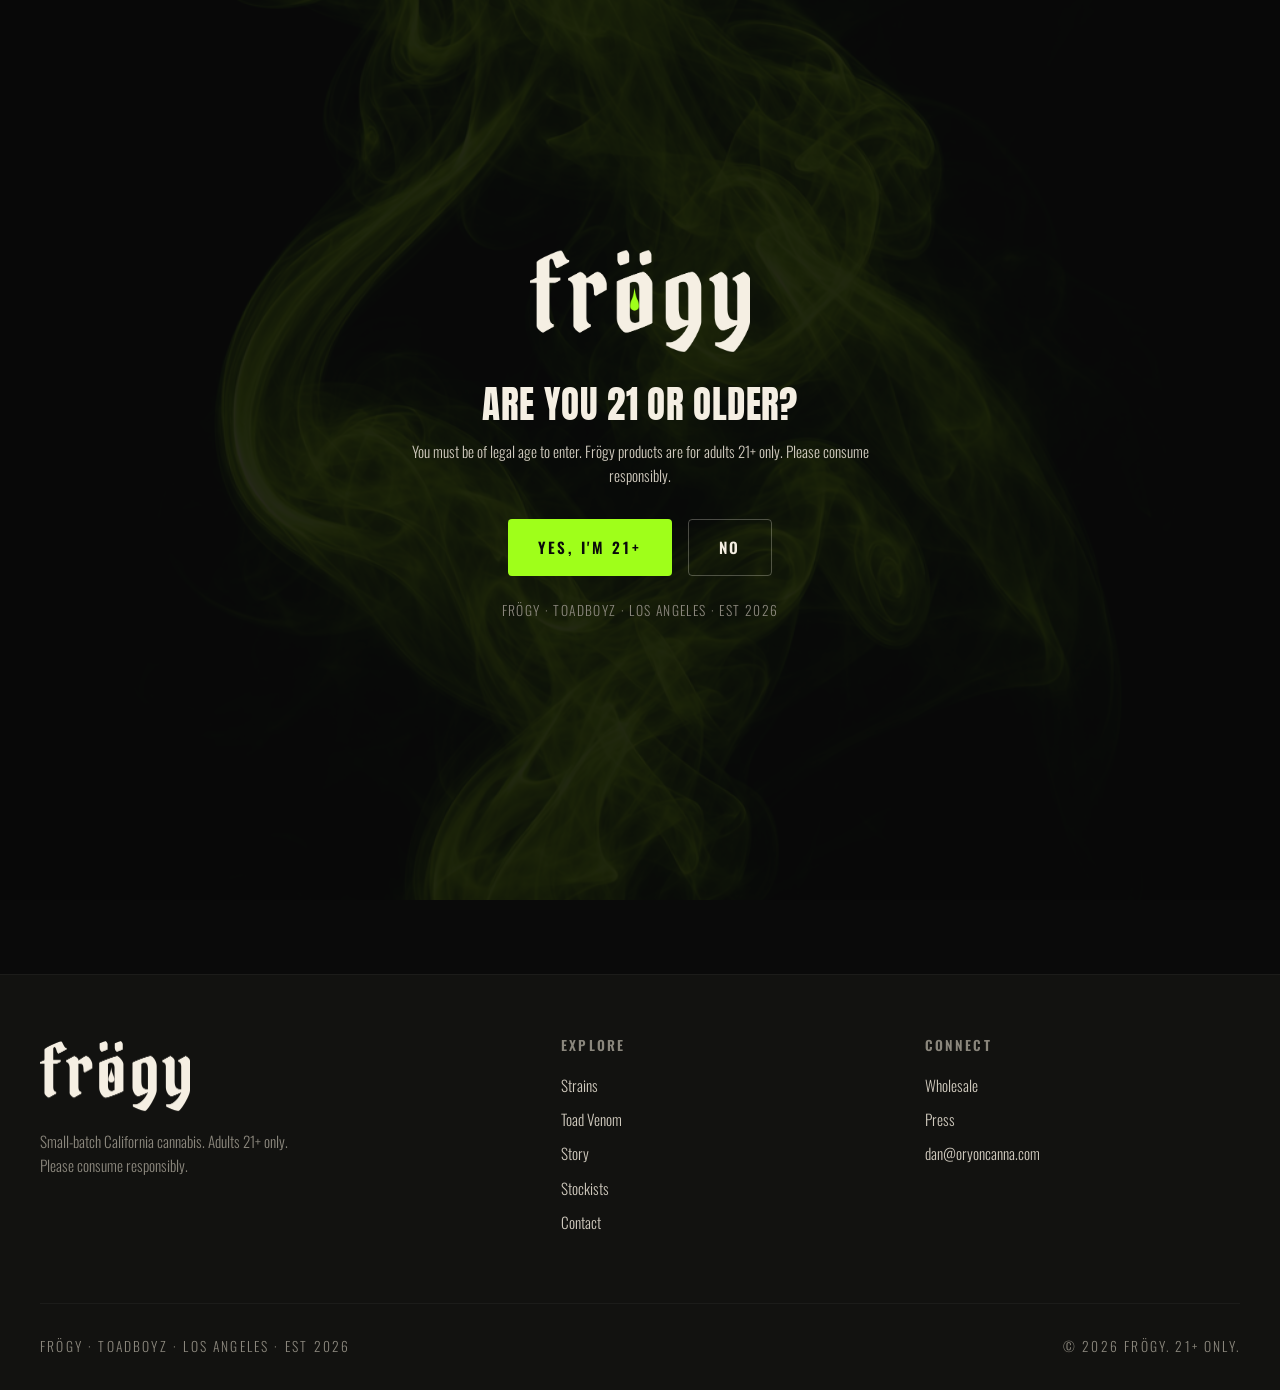
<file: contact.html>
<!DOCTYPE html>
<html lang="en">
<head>
<meta charset="UTF-8">
<meta name="viewport" content="width=device-width, initial-scale=1.0">
<title>Contact Frögy · Toadboyz — Drop Alerts for Toad Venom · Los Angeles</title>
<meta name="description" content="Get drop alerts for Frögy Toad Venom, Toad Dreams, and Toad Up. Contact Toadboyz. Los Angeles, California, Est 2026. One dot. One frog. One Frögy.">
<meta name="keywords" content="contact frogy, toadboyz contact, toad venom drop alerts, frogy drops, toad venom notifications, toadboyz los angeles">
<meta name="robots" content="index, follow, max-image-preview:large">
<link rel="canonical" href="https://toadboyz.com/contact.html">
<meta property="og:title" content="Contact Frögy · Toadboyz — Drop Alerts">
<meta property="og:description" content="Get drop alerts for Toad Venom, Toad Dreams, Toad Up. Los Angeles, Est 2026.">
<meta property="og:type" content="website">
<meta property="og:url" content="https://toadboyz.com/contact.html">
<meta name="twitter:card" content="summary_large_image">
<meta name="twitter:title" content="Contact Frögy · Toadboyz — Drop Alerts">
<meta name="twitter:description" content="Get drop alerts for Toad Venom and the Frögy strain lineup.">
<link rel="icon" href="assets/img/f_mark_neon.png">
<link rel="stylesheet" href="css/style.css">
</head>
<body>

<div class="agegate" id="agegate">
  <div class="agegate-inner">
    <img src="assets/img/frogy_wordmark_green.png" alt="Frögy">
    <h2>Are you 21 or older?</h2>
    <p>You must be of legal age to enter. Frögy products are for adults 21+ only. Please consume responsibly.</p>
    <div class="cta-row">
      <button class="btn btn-primary" id="age-yes">Yes, I'm 21+</button>
      <button class="btn btn-ghost" id="age-no">No</button>
    </div>
    <p class="deny">FRÖGY · TOADBOYZ · LOS ANGELES · EST 2026</p>
  </div>
</div>

<header class="site-header">
  <a class="brand" href="index.html" aria-label="Frögy home"><img src="assets/img/f_mark_neon.png" alt="Frögy"></a>
  <button class="nav-toggle" aria-label="Menu"><span></span><span></span><span></span></button>
  <nav class="nav">
    <a href="index.html">Home</a>
    <a href="strains.html">Strains</a>
    <a href="toad-venom.html">Toad Venom</a>
    <a href="story.html">Story</a>
    <a href="stockists.html">Stockists</a>
    <a href="contact.html" aria-current="page">Contact</a>
  </nav>
</header>

<section class="page-hero">
  <div class="narrow">
    <p class="eyebrow">Say hello</p>
    <h1>Contact</h1>
    <p class="muted">Wholesale, press, or just want on the drop list? Reach the Toadboyz.</p>
  </div>
</section>

<section class="section" style="padding-top:0">
  <div class="narrow split" style="align-items:start">
    <div class="reveal">
      <form class="form" action="mailto:dan@oryoncanna.com" method="post" enctype="text/plain">
        <div class="field">
          <label for="name">Name</label>
          <input type="text" id="name" name="name" required>
        </div>
        <div class="field">
          <label for="email">Email</label>
          <input type="email" id="email" name="email" required>
        </div>
        <div class="field">
          <label for="type">Inquiry</label>
          <select id="type" name="type">
            <option>Wholesale / Retailer</option>
            <option>Press</option>
            <option>Drop alerts</option>
            <option>General</option>
          </select>
        </div>
        <div class="field">
          <label for="msg">Message</label>
          <textarea id="msg" name="message" rows="5"></textarea>
        </div>
        <button type="submit" class="btn btn-primary">Send it</button>
      </form>
    </div>
    <div class="reveal">
      <h3 style="font-family:var(--font-body);font-weight:600;letter-spacing:.14em;text-transform:uppercase;color:var(--bone);font-size:var(--text-base)">Direct</h3>
      <p class="muted" style="margin-top:var(--space-4)">Dan Carmel</p>
      <p class="muted">Frögy · Toadboyz</p>
      <p style="margin-top:var(--space-2)"><a href="mailto:dan@oryoncanna.com" style="color:var(--slime)">dan@oryoncanna.com</a></p>
      <p class="faint" style="margin-top:var(--space-2)">Los Angeles, CA · Est 2026</p>

      <h3 style="font-family:var(--font-body);font-weight:600;letter-spacing:.14em;text-transform:uppercase;color:var(--bone);font-size:var(--text-base);margin-top:var(--space-12)">Wholesale</h3>
      <p class="muted" style="margin-top:var(--space-4)">Licensed California dispensaries and distributors — get the Toadboyz collection on your shelf. Include your license number in your message.</p>
    </div>
  </div>
</section>

<footer class="site-footer">
  <div class="wrap">
    <div class="footer-grid">
      <div>
        <img class="wm" src="assets/img/frogy_wordmark_bone.png" alt="Frögy">
        <p class="faint" style="font-size:var(--text-sm);max-width:34ch">Small-batch California cannabis. Adults 21+ only. Please consume responsibly.</p>
      </div>
      <div>
        <h4>Explore</h4>
        <a href="strains.html">Strains</a>
    <a href="toad-venom.html">Toad Venom</a>
        <a href="story.html">Story</a>
        <a href="stockists.html">Stockists</a>
        <a href="contact.html">Contact</a>
      </div>
      <div>
        <h4>Connect</h4>
        <a href="contact.html">Wholesale</a>
        <a href="contact.html">Press</a>
        <a href="mailto:dan@oryoncanna.com">dan@oryoncanna.com</a>
      </div>
    </div>
    <div class="footer-bottom">
      <p>FRÖGY · TOADBOYZ · LOS ANGELES · EST 2026</p>
      <p>© <span data-year></span> Frögy. 21+ only.</p>
    </div>
  </div>
</footer>

<script src="js/main.js"></script>
</body>
</html>
</file>
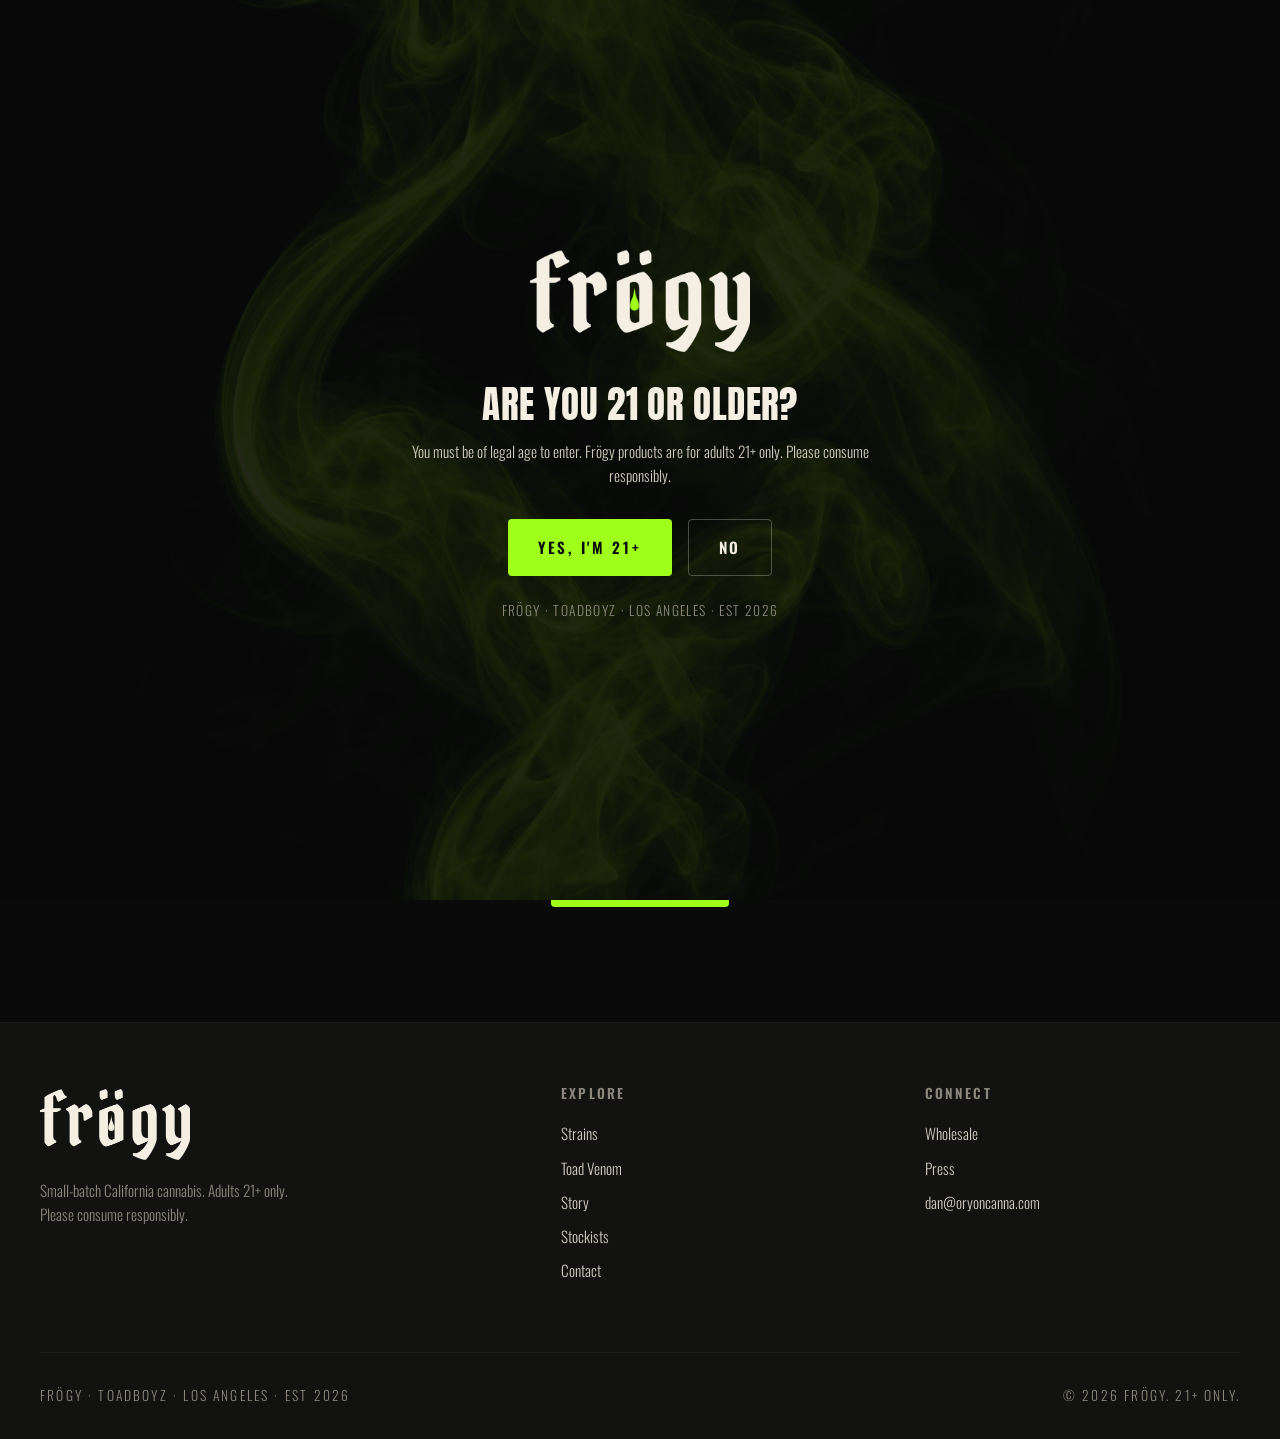
<file: stockists.html>
<!DOCTYPE html>
<html lang="en">
<head>
<meta charset="UTF-8">
<meta name="viewport" content="width=device-width, initial-scale=1.0">
<title>Where to Buy Frögy — Toad Venom Stockists · Toadboyz · California</title>
<meta name="description" content="Where to buy Frögy Toad Venom, Toad Dreams, and Toad Up. Licensed California dispensaries carrying the Toadboyz collection. Find Toad Venom near you.">
<meta name="keywords" content="toad venom where to buy, frogy stockists, toadboyz dispensaries, where to buy toad venom, toad venom california, toad venom los angeles, frogy dispensary">
<meta name="robots" content="index, follow, max-image-preview:large">
<link rel="canonical" href="https://toadboyz.com/stockists.html">
<meta property="og:title" content="Where to Buy Frögy — Toad Venom Stockists">
<meta property="og:description" content="Licensed California dispensaries carrying Toad Venom and the Toadboyz collection.">
<meta property="og:type" content="website">
<meta property="og:url" content="https://toadboyz.com/stockists.html">
<meta name="twitter:card" content="summary_large_image">
<meta name="twitter:title" content="Where to Buy Frögy — Toad Venom Stockists">
<meta name="twitter:description" content="Licensed California dispensaries carrying the Toadboyz collection.">
<link rel="icon" href="assets/img/f_mark_neon.png">
<link rel="stylesheet" href="css/style.css">
</head>
<body>

<div class="agegate" id="agegate">
  <div class="agegate-inner">
    <img src="assets/img/frogy_wordmark_green.png" alt="Frögy">
    <h2>Are you 21 or older?</h2>
    <p>You must be of legal age to enter. Frögy products are for adults 21+ only. Please consume responsibly.</p>
    <div class="cta-row">
      <button class="btn btn-primary" id="age-yes">Yes, I'm 21+</button>
      <button class="btn btn-ghost" id="age-no">No</button>
    </div>
    <p class="deny">FRÖGY · TOADBOYZ · LOS ANGELES · EST 2026</p>
  </div>
</div>

<header class="site-header">
  <a class="brand" href="index.html" aria-label="Frögy home"><img src="assets/img/f_mark_neon.png" alt="Frögy"></a>
  <button class="nav-toggle" aria-label="Menu"><span></span><span></span><span></span></button>
  <nav class="nav">
    <a href="index.html">Home</a>
    <a href="strains.html">Strains</a>
    <a href="toad-venom.html">Toad Venom</a>
    <a href="story.html">Story</a>
    <a href="stockists.html" aria-current="page">Stockists</a>
    <a href="contact.html">Contact</a>
  </nav>
</header>

<section class="page-hero">
  <div class="narrow">
    <p class="eyebrow">Find the frog</p>
    <h1>Stockists</h1>
    <p class="muted">Frögy is rolling out across licensed California dispensaries. Locations are being added as each drop lands — check back or ask your budtender for the Toadboyz collection.</p>
  </div>
</section>

<section class="section" style="padding-top:0">
  <div class="wrap">
    <div class="stockist-list">
      <div class="stockist reveal">
        <p class="city">Los Angeles</p>
        <h3>Now Rolling Out</h3>
        <p class="addr">Frögy is launching with select LA-area licensed retailers. Verified stockist list coming with the first public drop.</p>
      </div>
      <div class="stockist reveal">
        <p class="city">California</p>
        <h3>Statewide Soon</h3>
        <p class="addr">Distribution expanding across licensed California dispensaries through 2026.</p>
      </div>
      <div class="stockist reveal">
        <p class="city">Retailers</p>
        <h3>Carry Frögy</h3>
        <p class="addr">Licensed dispensary or distributor? Get the Toadboyz line on your shelf.</p>
        <p style="margin-top:var(--space-6)"><a class="btn btn-ghost" href="contact.html">Wholesale inquiry</a></p>
      </div>
    </div>

    <div class="narrow" style="text-align:center;margin-top:var(--space-24)">
      <p class="eyebrow">Want the drop alerts?</p>
      <h2 style="font-size:var(--text-xl);color:var(--bone);margin:var(--space-3) 0 var(--space-8)">Know when the next toad lands.</h2>
      <a class="btn btn-primary" href="contact.html">Join the list</a>
    </div>
  </div>
</section>

<footer class="site-footer">
  <div class="wrap">
    <div class="footer-grid">
      <div>
        <img class="wm" src="assets/img/frogy_wordmark_bone.png" alt="Frögy">
        <p class="faint" style="font-size:var(--text-sm);max-width:34ch">Small-batch California cannabis. Adults 21+ only. Please consume responsibly.</p>
      </div>
      <div>
        <h4>Explore</h4>
        <a href="strains.html">Strains</a>
    <a href="toad-venom.html">Toad Venom</a>
        <a href="story.html">Story</a>
        <a href="stockists.html">Stockists</a>
        <a href="contact.html">Contact</a>
      </div>
      <div>
        <h4>Connect</h4>
        <a href="contact.html">Wholesale</a>
        <a href="contact.html">Press</a>
        <a href="mailto:dan@oryoncanna.com">dan@oryoncanna.com</a>
      </div>
    </div>
    <div class="footer-bottom">
      <p>FRÖGY · TOADBOYZ · LOS ANGELES · EST 2026</p>
      <p>© <span data-year></span> Frögy. 21+ only.</p>
    </div>
  </div>
</footer>

<script src="js/main.js"></script>
</body>
</html>
</file>
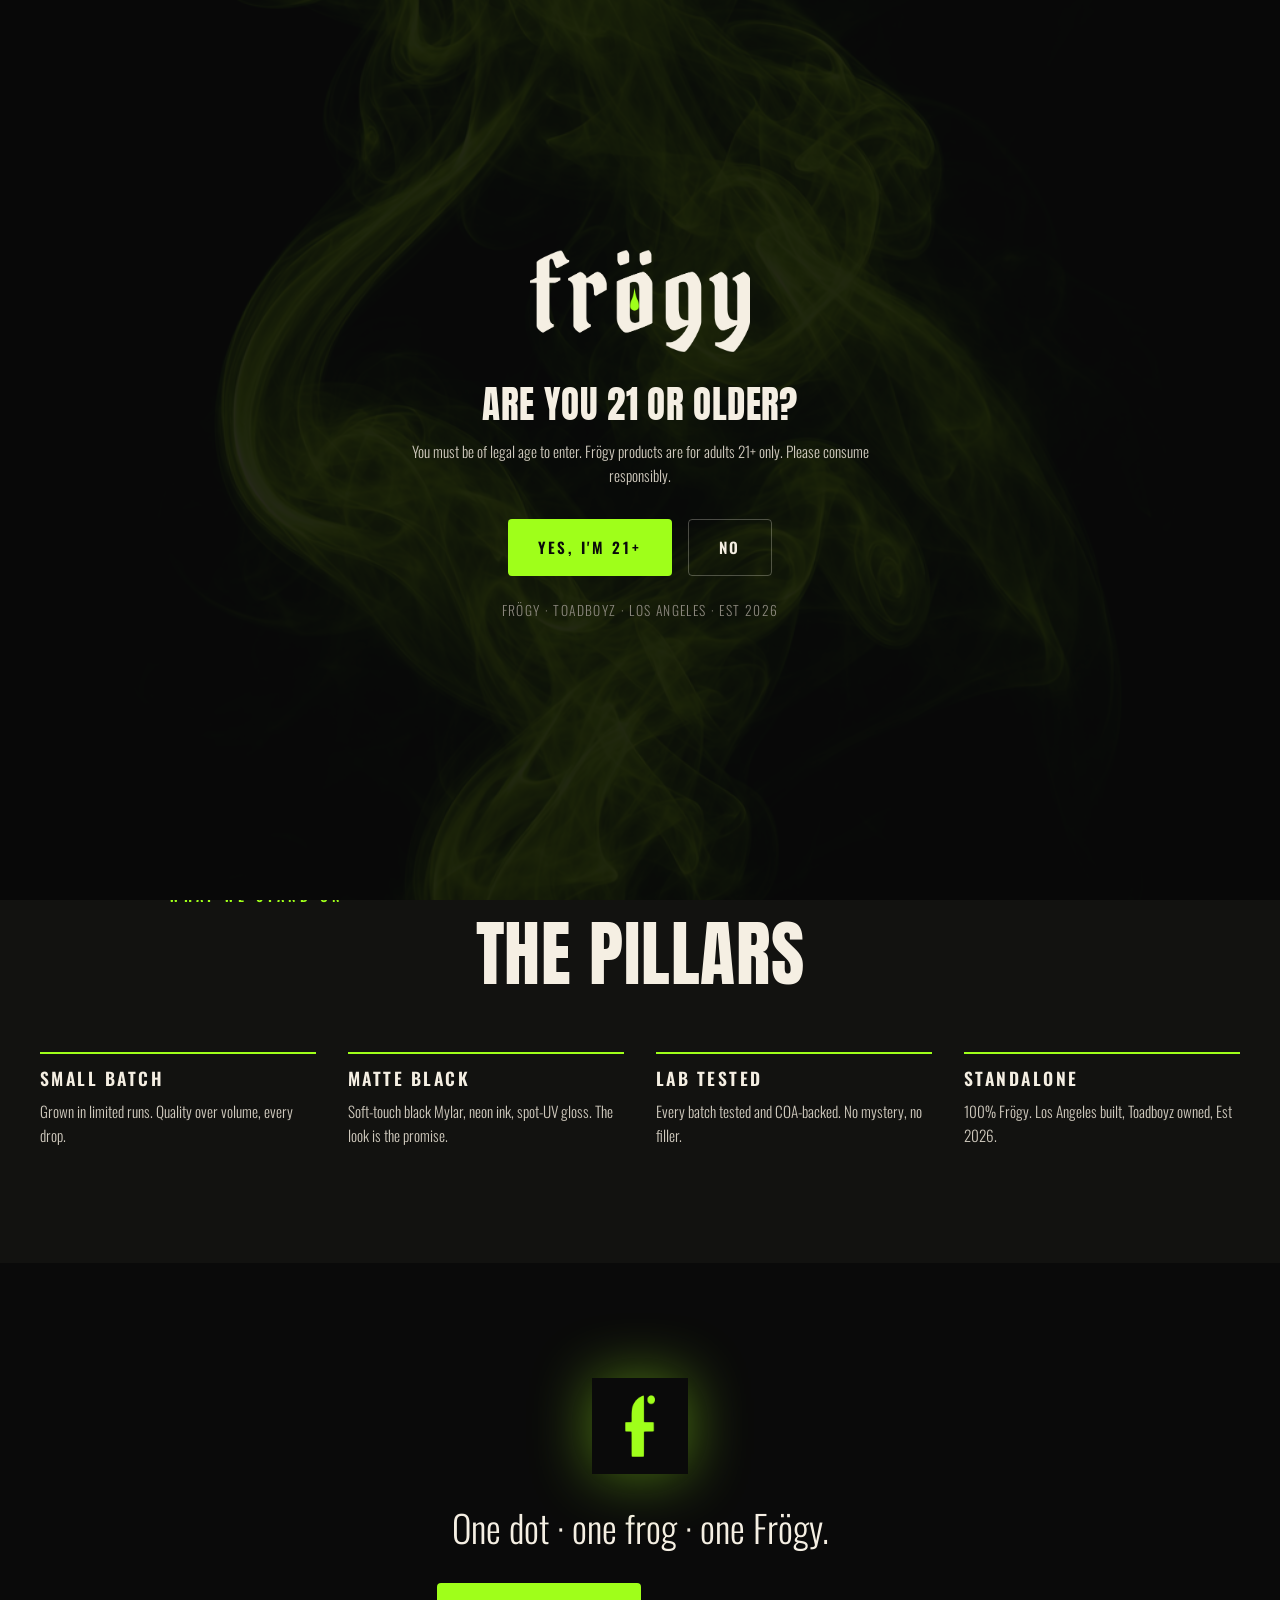
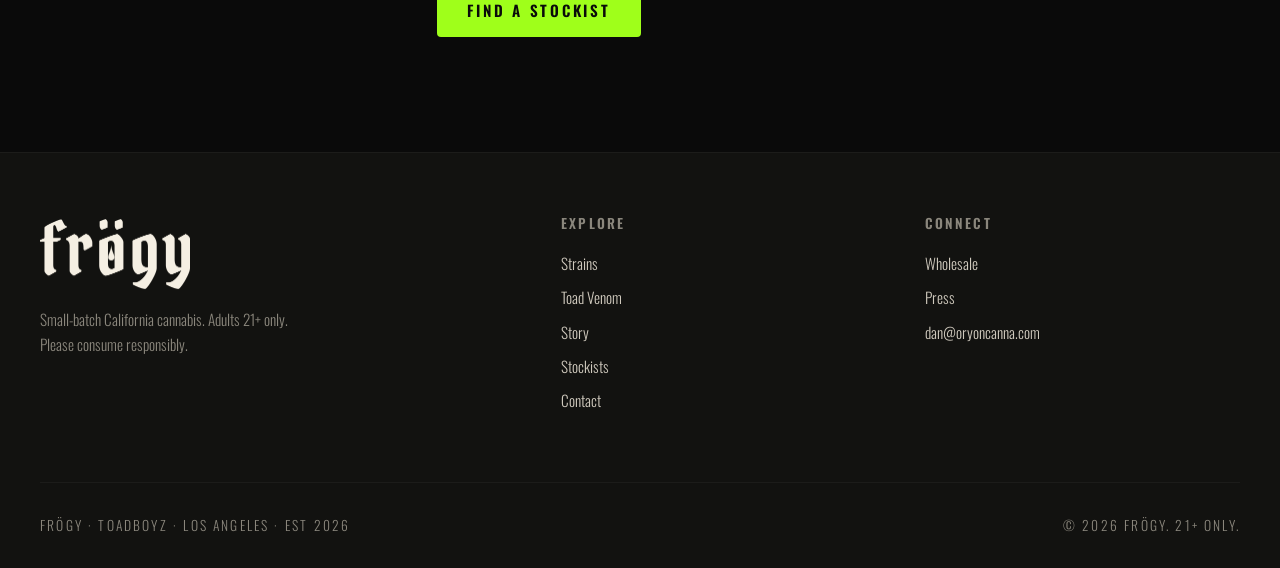
<file: story.html>
<!DOCTYPE html>
<html lang="en">
<head>
<meta charset="UTF-8">
<meta name="viewport" content="width=device-width, initial-scale=1.0">
<title>The Frögy Story — Toad Venom, Toadboyz, and the One-Frog Doctrine · Los Angeles</title>
<meta name="description" content="The Frögy story: how a Los Angeles cannabis house built a universe around one frog, three strains — Toad Venom, Toad Dreams, Toad Up — and a single dot. Toadboyz, Est 2026.">
<meta name="keywords" content="frogy story, toadboyz, toad venom, toad venom origin, frogy brand, los angeles cannabis, toadboyz collective, one frog one frögy">
<meta name="robots" content="index, follow, max-image-preview:large">
<link rel="canonical" href="https://toadboyz.com/story.html">
<meta property="og:title" content="The Frögy Story — One Dot. One Frog. One Frögy.">
<meta property="og:description" content="How a Los Angeles cannabis house built a universe around one frog and three strains. Toadboyz, Est 2026.">
<meta property="og:type" content="article">
<meta property="og:url" content="https://toadboyz.com/story.html">
<meta name="twitter:card" content="summary_large_image">
<meta name="twitter:title" content="The Frögy Story — One Dot. One Frog. One Frögy.">
<meta name="twitter:description" content="How a Los Angeles cannabis house built a universe around one frog. Toadboyz, Est 2026.">
<link rel="icon" href="assets/img/f_mark_neon.png">
<link rel="stylesheet" href="css/style.css">
</head>
<body>

<div class="agegate" id="agegate">
  <div class="agegate-inner">
    <img src="assets/img/frogy_wordmark_green.png" alt="Frögy">
    <h2>Are you 21 or older?</h2>
    <p>You must be of legal age to enter. Frögy products are for adults 21+ only. Please consume responsibly.</p>
    <div class="cta-row">
      <button class="btn btn-primary" id="age-yes">Yes, I'm 21+</button>
      <button class="btn btn-ghost" id="age-no">No</button>
    </div>
    <p class="deny">FRÖGY · TOADBOYZ · LOS ANGELES · EST 2026</p>
  </div>
</div>

<header class="site-header">
  <a class="brand" href="index.html" aria-label="Frögy home"><img src="assets/img/f_mark_neon.png" alt="Frögy"></a>
  <button class="nav-toggle" aria-label="Menu"><span></span><span></span><span></span></button>
  <nav class="nav">
    <a href="index.html">Home</a>
    <a href="strains.html">Strains</a>
    <a href="toad-venom.html">Toad Venom</a>
    <a href="story.html" aria-current="page">Story</a>
    <a href="stockists.html">Stockists</a>
    <a href="contact.html">Contact</a>
  </nav>
</header>

<section class="page-hero">
  <div class="narrow">
    <p class="eyebrow">Toadboyz</p>
    <h1>The Story</h1>
  </div>
</section>

<section class="section" style="padding-top:0">
  <div class="narrow">
    <p class="story-lead reveal" style="max-width:100%;margin-bottom:var(--space-12)">
      Frögy started with one dot. The third eye — the dot you watch.
    </p>
    <p class="muted reveal" style="max-width:100%;margin-bottom:var(--space-6)">
      We're a standalone Los Angeles cannabis house. No parent brand, no borrowed name, no co-sign. Just Frögy and the Toadboyz — a small crew obsessed with loud color, matte-black packaging, and flower that actually earns the hype.
    </p>
    <p class="muted reveal" style="max-width:100%;margin-bottom:var(--space-6)">
      Every batch is grown small, hand-selected, and sealed the same day. One flagship flower, two pre-roll blends, one frog. What you see on the shelf is what's in the jar — tested, stamped, and dated.
    </p>
    <p class="muted reveal" style="max-width:100%">
      We don't chase trends. We build drops. The frog watches. You listen.
    </p>
  </div>
</section>

<section class="section" style="background:var(--ink-2)">
  <div class="wrap">
    <div class="section-head reveal">
      <p class="eyebrow">What we stand on</p>
      <h2>The Pillars</h2>
    </div>
    <div class="pillars">
      <div class="pillar reveal"><h3>Small Batch</h3><p class="muted" style="font-size:var(--text-sm);margin-top:var(--space-3)">Grown in limited runs. Quality over volume, every drop.</p></div>
      <div class="pillar reveal"><h3>Matte Black</h3><p class="muted" style="font-size:var(--text-sm);margin-top:var(--space-3)">Soft-touch black Mylar, neon ink, spot-UV gloss. The look is the promise.</p></div>
      <div class="pillar reveal"><h3>Lab Tested</h3><p class="muted" style="font-size:var(--text-sm);margin-top:var(--space-3)">Every batch tested and COA-backed. No mystery, no filler.</p></div>
      <div class="pillar reveal"><h3>Standalone</h3><p class="muted" style="font-size:var(--text-sm);margin-top:var(--space-3)">100% Frögy. Los Angeles built, Toadboyz owned, Est 2026.</p></div>
    </div>
  </div>
</section>

<section class="section">
  <div class="narrow" style="text-align:center">
    <img src="assets/img/f_mark_neon.png" alt="Frögy mark" style="width:96px;margin:0 auto var(--space-8);filter:drop-shadow(0 0 30px rgba(159,255,26,.45))">
    <p class="story-lead reveal" style="margin:0 auto">One dot · one frog · one Frögy.</p>
    <p style="margin-top:var(--space-8)"><a class="btn btn-primary" href="stockists.html">Find a stockist</a></p>
  </div>
</section>

<footer class="site-footer">
  <div class="wrap">
    <div class="footer-grid">
      <div>
        <img class="wm" src="assets/img/frogy_wordmark_bone.png" alt="Frögy">
        <p class="faint" style="font-size:var(--text-sm);max-width:34ch">Small-batch California cannabis. Adults 21+ only. Please consume responsibly.</p>
      </div>
      <div>
        <h4>Explore</h4>
        <a href="strains.html">Strains</a>
    <a href="toad-venom.html">Toad Venom</a>
        <a href="story.html">Story</a>
        <a href="stockists.html">Stockists</a>
        <a href="contact.html">Contact</a>
      </div>
      <div>
        <h4>Connect</h4>
        <a href="contact.html">Wholesale</a>
        <a href="contact.html">Press</a>
        <a href="mailto:dan@oryoncanna.com">dan@oryoncanna.com</a>
      </div>
    </div>
    <div class="footer-bottom">
      <p>FRÖGY · TOADBOYZ · LOS ANGELES · EST 2026</p>
      <p>© <span data-year></span> Frögy. 21+ only.</p>
    </div>
  </div>
</footer>

<script src="js/main.js"></script>
</body>
</html>
</file>
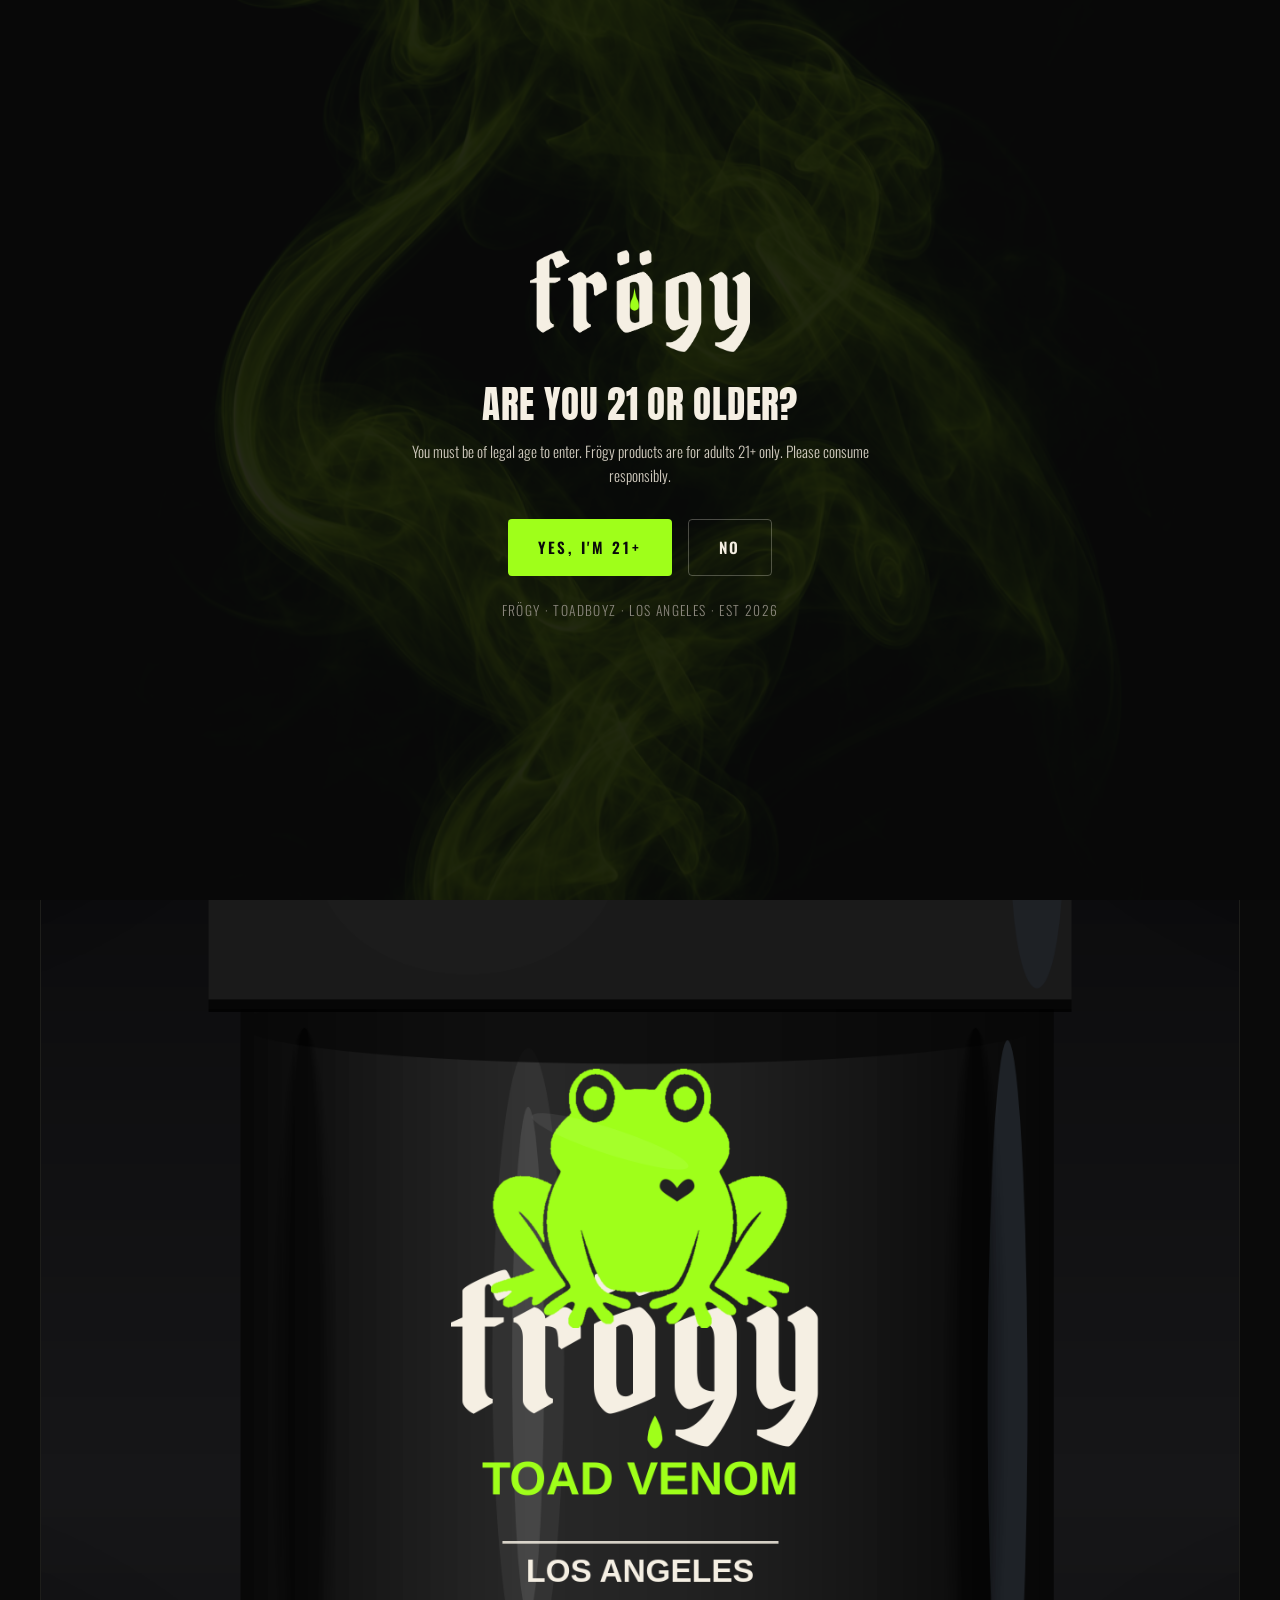
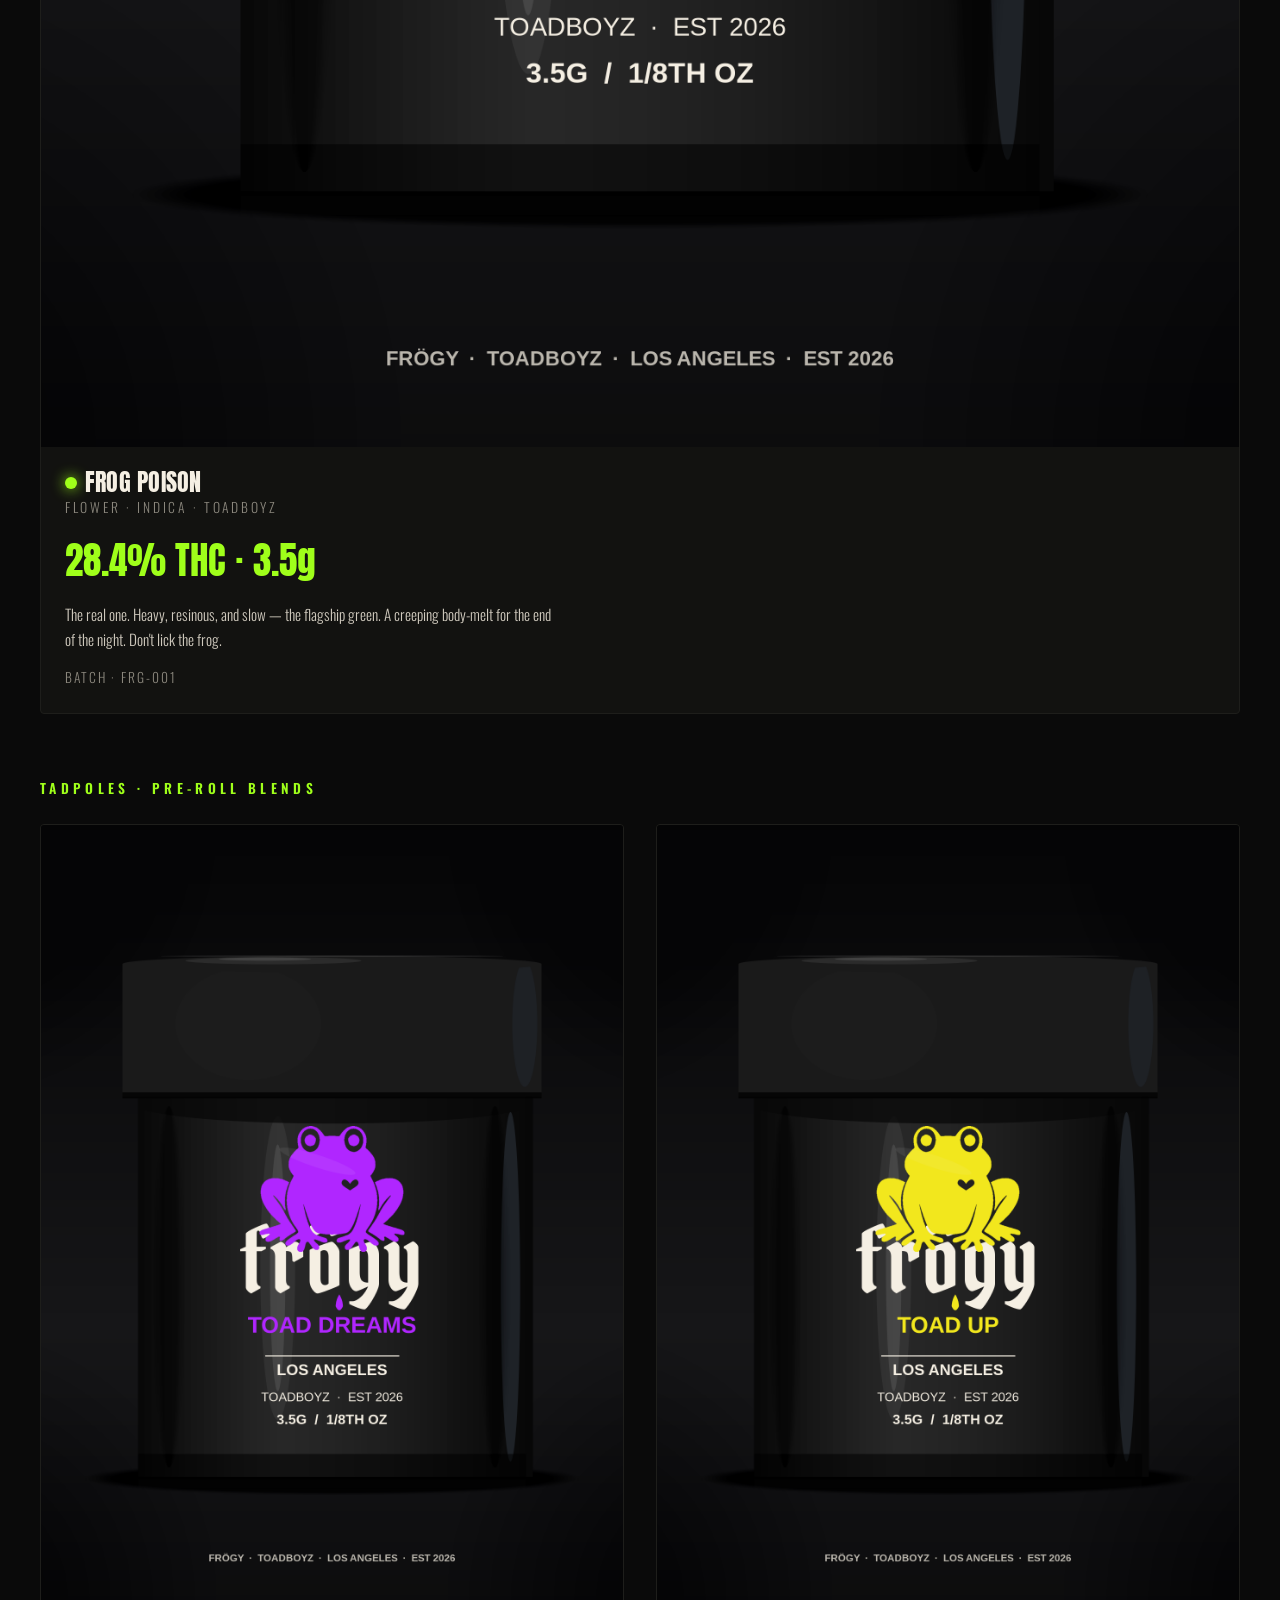
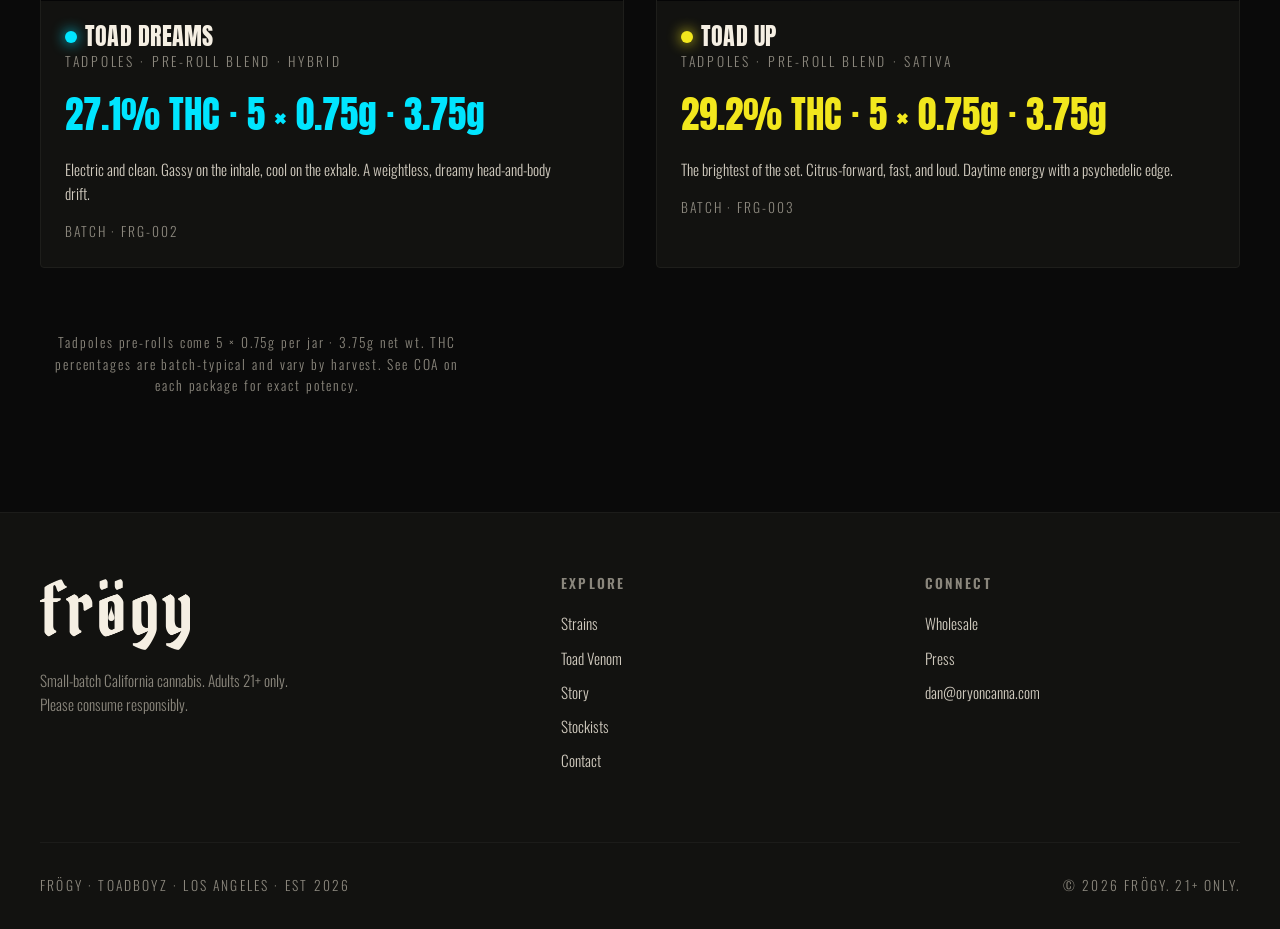
<file: strains.html>
<!DOCTYPE html>
<html lang="en">
<head>
<meta charset="UTF-8">
<meta name="viewport" content="width=device-width, initial-scale=1.0">
<title>Toad Venom, Toad Dreams, Toad Up — Frögy Strains · Toadboyz</title>
<meta name="description" content="Frögy strain lineup: Toad Venom (indica-dominant hybrid, 28.4% THC), Toad Dreams, and Toad Up. Small-batch California cannabis flower by Toadboyz. Los Angeles, Est 2026.">
<meta name="keywords" content="toad venom, toad venom strain, toad dreams, toad up, frog poison, frogy strains, toadboyz strains, cannabis strains california, toad venom indica, toad venom thc, toad venom effects">
<meta name="robots" content="index, follow, max-image-preview:large">
<link rel="canonical" href="https://toadboyz.com/strains.html">
<meta property="og:title" content="Frögy Strains — Toad Venom, Toad Dreams, Toad Up">
<meta property="og:description" content="The Frögy strain lineup. Toad Venom, Toad Dreams, Toad Up. Small-batch California cannabis. Los Angeles, Est 2026.">
<meta property="og:type" content="website">
<meta property="og:url" content="https://toadboyz.com/strains.html">
<meta name="twitter:card" content="summary_large_image">
<meta name="twitter:title" content="Frögy Strains — Toad Venom, Toad Dreams, Toad Up">
<meta name="twitter:description" content="Small-batch California cannabis by Toadboyz. Los Angeles, Est 2026.">
<script type="application/ld+json">
{"@context":"https://schema.org","@type":"ItemList","name":"Frögy Strain Lineup","itemListElement":[{"@type":"ListItem","position":1,"name":"Toad Venom","description":"Indica-dominant hybrid, 28.4% THC"},{"@type":"ListItem","position":2,"name":"Toad Dreams","description":"Hybrid"},{"@type":"ListItem","position":3,"name":"Toad Up","description":"Sativa-dominant"}]}
</script>
<link rel="icon" href="assets/img/f_mark_neon.png">
<link rel="stylesheet" href="css/style.css">
</head>
<body>

<div class="agegate" id="agegate">
  <div class="agegate-inner">
    <img src="assets/img/frogy_wordmark_green.png" alt="Frögy">
    <h2>Are you 21 or older?</h2>
    <p>You must be of legal age to enter. Frögy products are for adults 21+ only. Please consume responsibly.</p>
    <div class="cta-row">
      <button class="btn btn-primary" id="age-yes">Yes, I'm 21+</button>
      <button class="btn btn-ghost" id="age-no">No</button>
    </div>
    <p class="deny">FRÖGY · TOADBOYZ · LOS ANGELES · EST 2026</p>
  </div>
</div>

<header class="site-header">
  <a class="brand" href="index.html" aria-label="Frögy home"><img src="assets/img/f_mark_neon.png" alt="Frögy"></a>
  <button class="nav-toggle" aria-label="Menu"><span></span><span></span><span></span></button>
  <nav class="nav">
    <a href="index.html">Home</a>
    <a href="strains.html" aria-current="page">Strains</a>
    <a href="toad-venom.html">Toad Venom</a>
    <a href="story.html">Story</a>
    <a href="stockists.html">Stockists</a>
    <a href="contact.html">Contact</a>
  </nav>
</header>

<section class="page-hero">
  <div class="narrow">
    <p class="eyebrow">The Drop</p>
    <h1>Frog Poison</h1>
    <p class="muted">One flagship flower. Two pre-roll blends. One frog. Every batch is grown small, sealed matte-black, and lab-tested in California.</p>
  </div>
</section>

<section class="section" style="padding-top:0">
  <div class="wrap">

    <p class="eyebrow reveal" style="margin-bottom:var(--space-6)">Flagship Flower</p>
    <div class="strain-grid">
      <article class="strain-card reveal" id="poison" style="--sc:var(--poison)">
        <div class="ph"><img src="assets/img/jar_venom.png" alt="Toad Venom — Frögy 3oz jar, 3.5g flower"></div>
        <div class="meta">
          <h3><span class="dot"></span>Frog Poison</h3>
          <p class="type">Flower · Indica · Toadboyz</p>
          <p class="thc">28.4% THC · 3.5g</p>
          <p class="muted" style="font-size:var(--text-sm);margin-top:var(--space-3)">The real one. Heavy, resinous, and slow — the flagship green. A creeping body-melt for the end of the night. Don't lick the frog.</p>
          <p class="batch" style="margin-top:var(--space-4)">BATCH · FRG-001</p>
        </div>
      </article>
    </div>

    <p class="eyebrow reveal" style="margin-top:var(--space-16);margin-bottom:var(--space-6)">Tadpoles · Pre-Roll Blends</p>
    <div class="strain-grid">
      <article class="strain-card reveal" id="dreams" style="--sc:var(--dreams)">
        <div class="ph"><img src="assets/img/jar_dreams.png" alt="Toad Dreams — Frögy 3oz jar, 3.5g flower"></div>
        <div class="meta">
          <h3><span class="dot"></span>Toad Dreams</h3>
          <p class="type">Tadpoles · Pre-Roll Blend · Hybrid</p>
          <p class="thc">27.1% THC · 5 × 0.75g · 3.75g</p>
          <p class="muted" style="font-size:var(--text-sm);margin-top:var(--space-3)">Electric and clean. Gassy on the inhale, cool on the exhale. A weightless, dreamy head-and-body drift.</p>
          <p class="batch" style="margin-top:var(--space-4)">BATCH · FRG-002</p>
        </div>
      </article>

      <article class="strain-card reveal" id="toadup" style="--sc:var(--toadup)">
        <div class="ph"><img src="assets/img/jar_toadup.png" alt="Toad Up — Frögy 3oz jar, 3.5g flower"></div>
        <div class="meta">
          <h3><span class="dot"></span>Toad Up</h3>
          <p class="type">Tadpoles · Pre-Roll Blend · Sativa</p>
          <p class="thc">29.2% THC · 5 × 0.75g · 3.75g</p>
          <p class="muted" style="font-size:var(--text-sm);margin-top:var(--space-3)">The brightest of the set. Citrus-forward, fast, and loud. Daytime energy with a psychedelic edge.</p>
          <p class="batch" style="margin-top:var(--space-4)">BATCH · FRG-003</p>
        </div>
      </article>
    </div>

    <p class="faint" style="text-align:center;margin-top:var(--space-16);font-size:var(--text-xs);letter-spacing:.14em">
      Tadpoles pre-rolls come 5 × 0.75g per jar · 3.75g net wt. THC percentages are batch-typical and vary by harvest. See COA on each package for exact potency.
    </p>
  </div>
</section>

<footer class="site-footer">
  <div class="wrap">
    <div class="footer-grid">
      <div>
        <img class="wm" src="assets/img/frogy_wordmark_bone.png" alt="Frögy">
        <p class="faint" style="font-size:var(--text-sm);max-width:34ch">Small-batch California cannabis. Adults 21+ only. Please consume responsibly.</p>
      </div>
      <div>
        <h4>Explore</h4>
        <a href="strains.html">Strains</a>
    <a href="toad-venom.html">Toad Venom</a>
        <a href="story.html">Story</a>
        <a href="stockists.html">Stockists</a>
        <a href="contact.html">Contact</a>
      </div>
      <div>
        <h4>Connect</h4>
        <a href="contact.html">Wholesale</a>
        <a href="contact.html">Press</a>
        <a href="mailto:dan@oryoncanna.com">dan@oryoncanna.com</a>
      </div>
    </div>
    <div class="footer-bottom">
      <p>FRÖGY · TOADBOYZ · LOS ANGELES · EST 2026</p>
      <p>© <span data-year></span> Frögy. 21+ only.</p>
    </div>
  </div>
</footer>

<script src="js/main.js"></script>
</body>
</html>
</file>
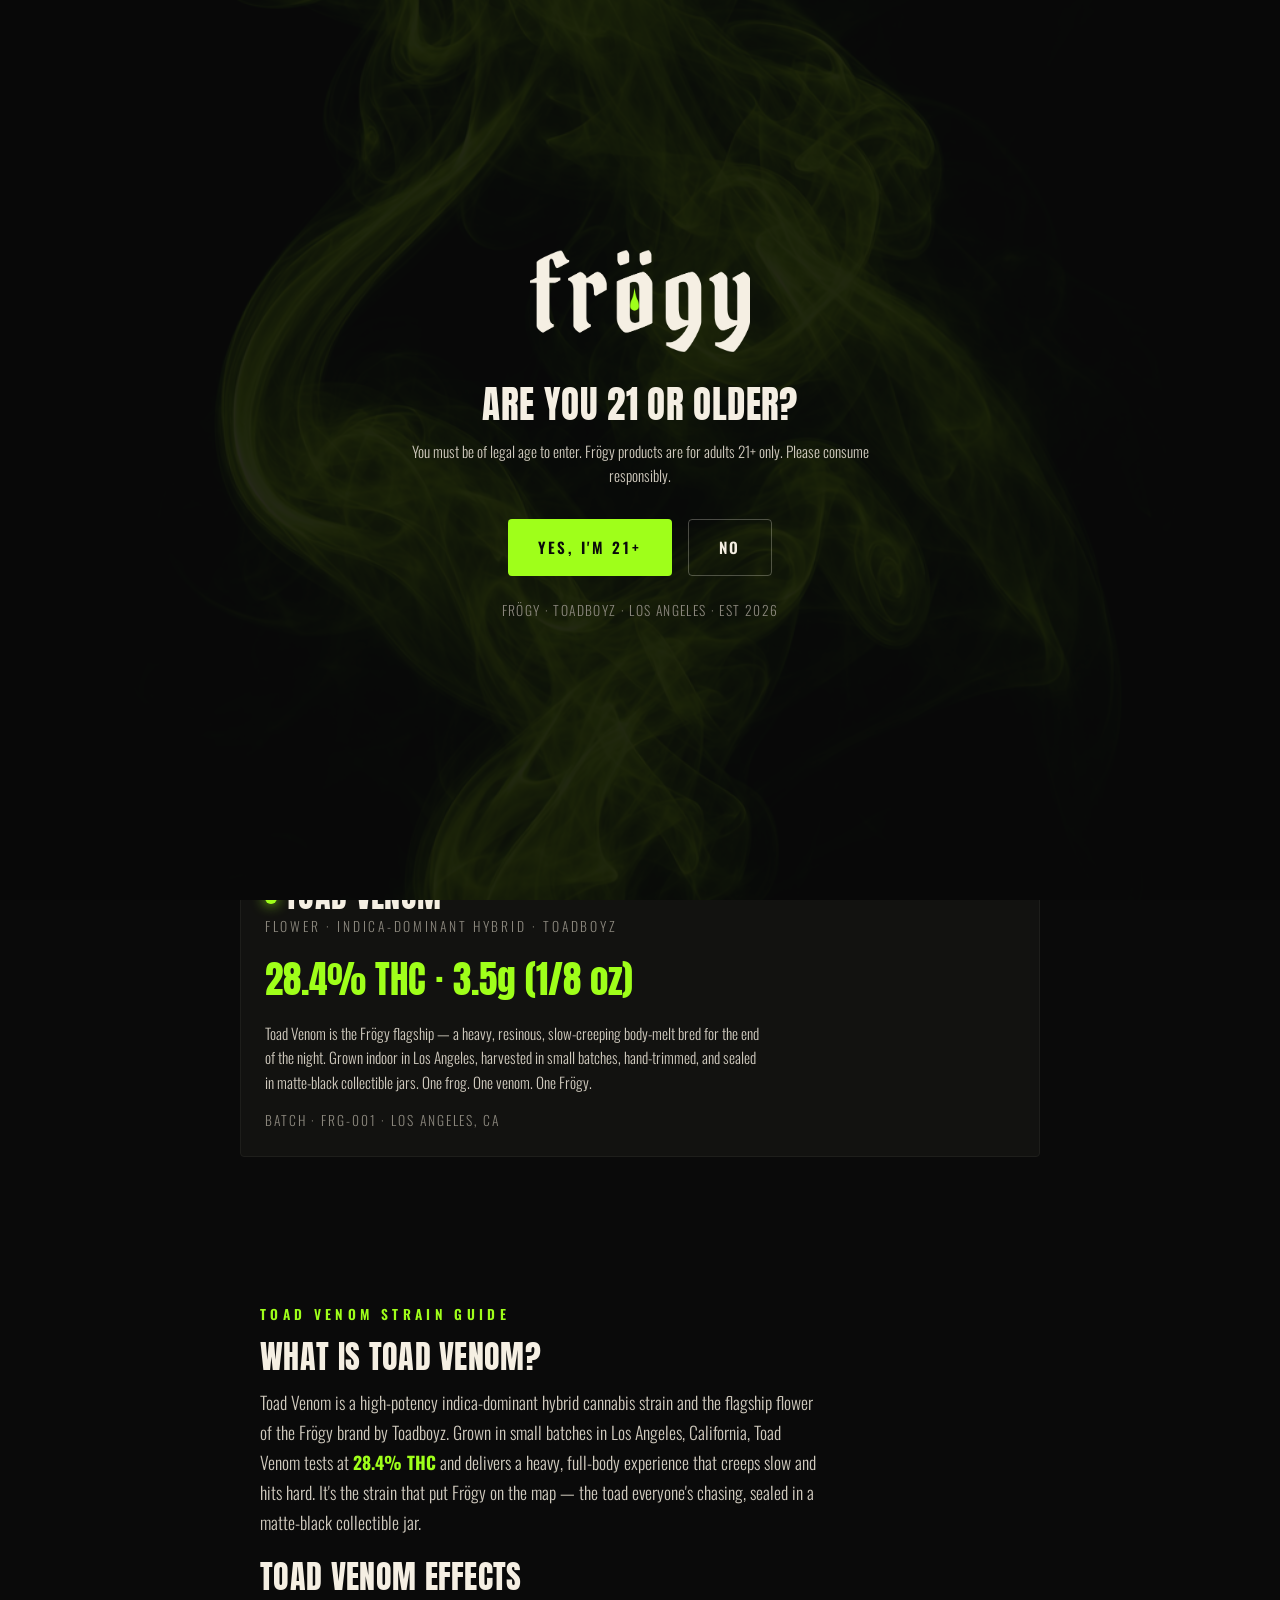
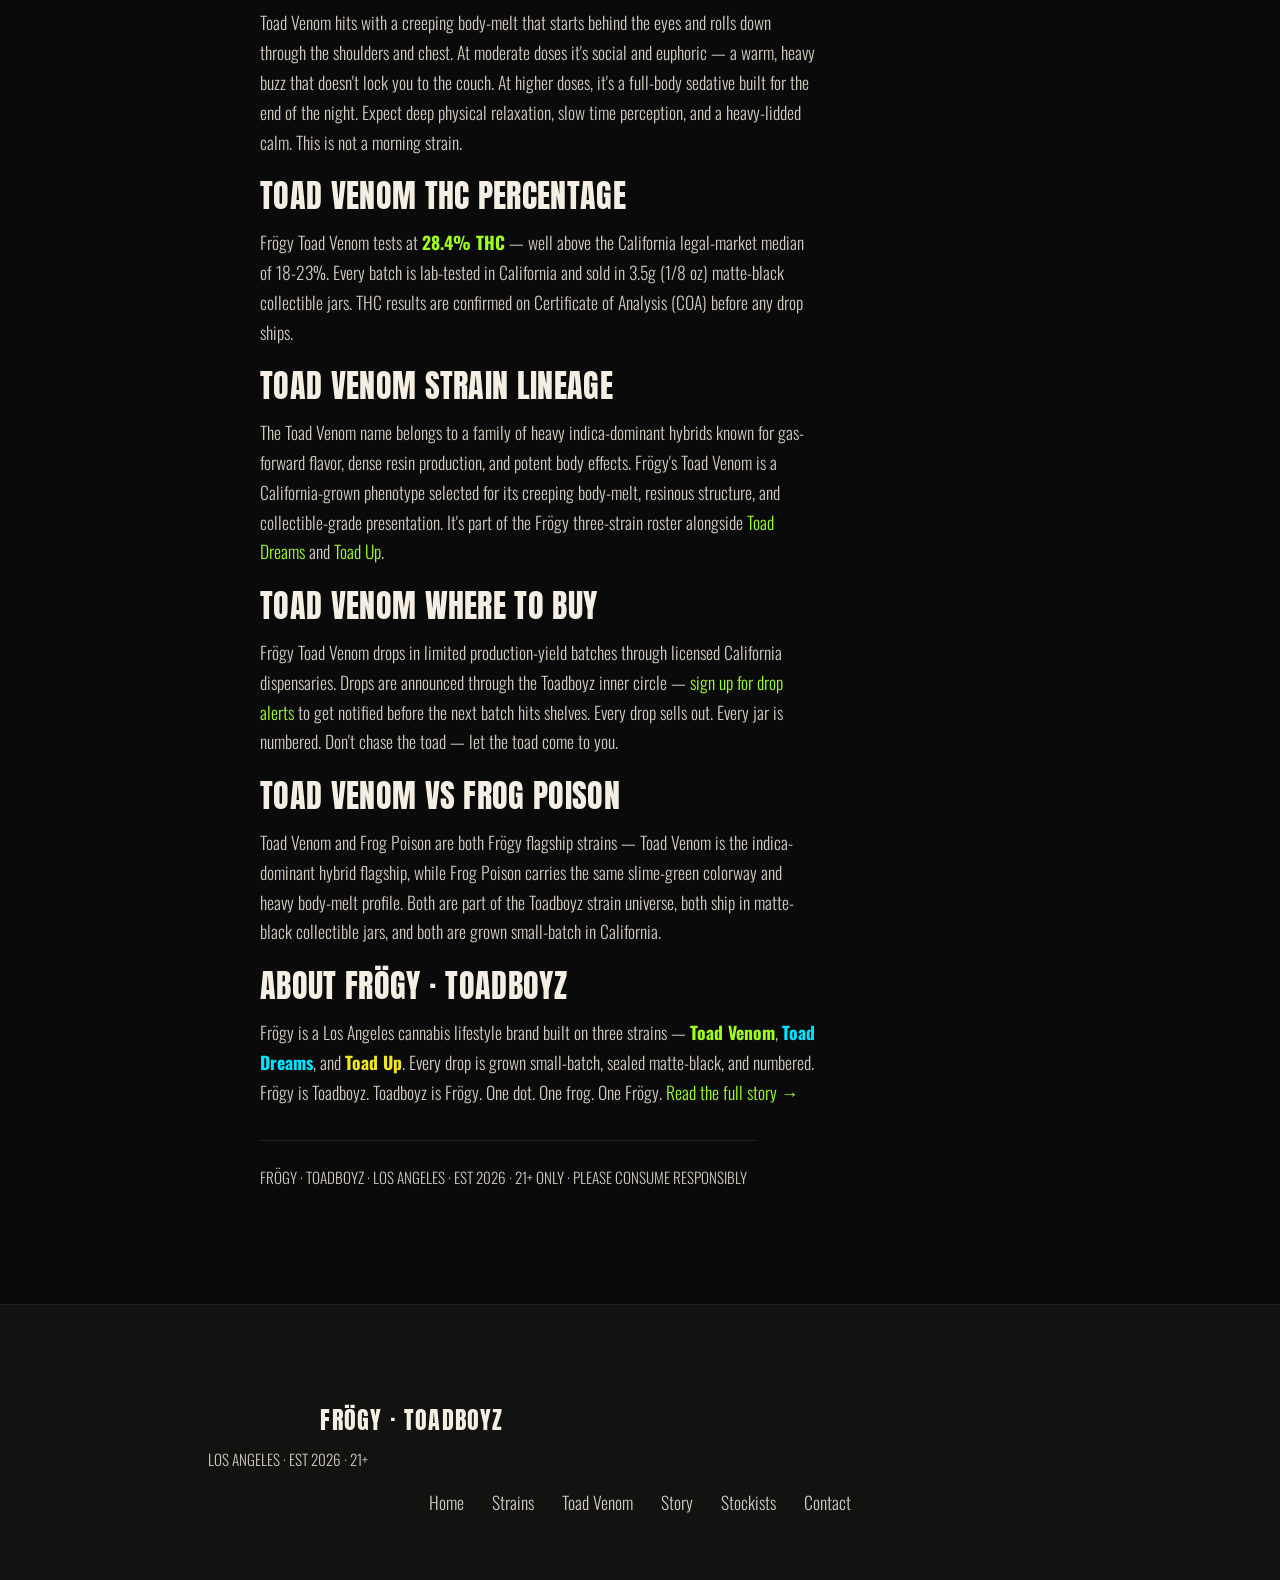
<file: toad-venom.html>
<!DOCTYPE html>
<html lang="en">
<head>
  <meta charset="UTF-8">
  <meta name="viewport" content="width=device-width, initial-scale=1.0">

  <!-- SEO: Primary trigger keywords — toad venom, toad venom strain, toad venom weed -->
  <title>Toad Venom Strain — Frögy · Toadboyz · Los Angeles · Est 2026</title>
  <meta name="description" content="Toad Venom by Frögy — a heavy indica-dominant hybrid flower grown in small batches in California. 28.4% THC. Toad Venom strain effects, lineage, and drops. Frögy · Toadboyz · Los Angeles · Est 2026.">
  <meta name="keywords" content="toad venom, toad venom strain, toad venom weed, toad venom cannabis, toad venom flower, toad venom effects, toad venom thc, toad venom indica, toad venom hybrid, toad venom where to buy, toad venom california, frog poison, frogy, toadboyz, toad boyz, toad strains, cannabis strains los angeles">
  <meta name="author" content="Frögy · Toadboyz">
  <meta name="robots" content="index, follow, max-image-preview:large, max-snippet:-1">
  <link rel="canonical" href="https://toadboyz.com/toad-venom.html">

  <!-- Open Graph -->
  <meta property="og:title" content="Toad Venom Strain — Frögy · Toadboyz">
  <meta property="og:description" content="Toad Venom by Frögy — heavy indica-dominant hybrid, 28.4% THC, small-batch California cannabis. The toad strain everyone's chasing.">
  <meta property="og:type" content="product">
  <meta property="og:url" content="https://toadboyz.com/toad-venom.html">
  <meta property="og:image" content="https://toadboyz.com/images/og-toad-venom.jpg">
  <meta property="og:site_name" content="Frögy · Toadboyz">

  <!-- Twitter -->
  <meta name="twitter:card" content="summary_large_image">
  <meta name="twitter:title" content="Toad Venom Strain — Frögy · Toadboyz">
  <meta name="twitter:description" content="Toad Venom by Frögy — heavy indica-dominant hybrid, 28.4% THC, small-batch California cannabis.">
  <meta name="twitter:image" content="https://toadboyz.com/images/og-toad-venom.jpg">

  <!-- JSON-LD: Product -->
  <script type="application/ld+json">
  {
    "@context": "https://schema.org",
    "@type": "Product",
    "name": "Toad Venom — Frögy",
    "description": "Toad Venom is a heavy indica-dominant hybrid cannabis flower by Frögy. Grown in small batches in California, tested at 28.4% THC. Part of the Frögy Toadboyz strain lineup alongside Toad Dreams and Toad Up.",
    "brand": {
      "@type": "Brand",
      "name": "Frögy",
      "alternateName": "Toadboyz",
      "url": "https://toadboyz.com"
    },
    "category": "Cannabis Flower",
    "url": "https://toadboyz.com/toad-venom.html",
    "image": "https://toadboyz.com/images/og-toad-venom.jpg",
    "offers": {
      "@type": "Offer",
      "availability": "https://schema.org/PreOrder",
      "priceCurrency": "USD",
      "url": "https://toadboyz.com/toad-venom.html"
    },
    "additionalProperty": [
      { "@type": "PropertyValue", "name": "Strain Type", "value": "Indica-dominant Hybrid" },
      { "@type": "PropertyValue", "name": "THC", "value": "28.4%" },
      { "@type": "PropertyValue", "name": "Weight", "value": "3.5g (1/8 oz)" },
      { "@type": "PropertyValue", "name": "Batch", "value": "FRG-001" },
      { "@type": "PropertyValue", "name": "Origin", "value": "Los Angeles, California" }
    ]
  }
  </script>

  <!-- JSON-LD: Organization -->
  <script type="application/ld+json">
  {
    "@context": "https://schema.org",
    "@type": "Organization",
    "name": "Frögy",
    "alternateName": "Toadboyz",
    "url": "https://toadboyz.com",
    "description": "Frögy is a Los Angeles cannabis lifestyle brand built around the Toad Venom, Toad Dreams, and Toad Up strain lineup. Small-batch flower, limited drops, collectible packaging.",
    "foundingDate": "2026",
    "foundingLocation": { "@type": "Place", "name": "Los Angeles, California" }
  }
  </script>

  <link rel="icon" href="assets/img/f_mark_neon.png">
  <link rel="stylesheet" href="css/style.css">
</head>
<body>

<div class="agegate" id="agegate">
  <div class="agegate-inner">
    <img src="assets/img/frogy_wordmark_green.png" alt="Frögy">
    <h2>Are you 21 or older?</h2>
    <p>You must be of legal age to enter. Frögy products are for adults 21+ only. Please consume responsibly.</p>
    <div class="cta-row">
      <button class="btn btn-primary" id="age-yes">Yes, I'm 21+</button>
      <button class="btn btn-ghost" id="age-no">No</button>
    </div>
    <p class="deny">FRÖGY · TOADBOYZ · LOS ANGELES · EST 2026</p>
  </div>
</div>

<header class="site-header">
  <a class="brand" href="index.html" aria-label="Frögy home"><img src="assets/img/f_mark_neon.png" alt="Frögy"></a>
  <button class="nav-toggle" aria-label="Menu"><span></span><span></span><span></span></button>
  <nav class="nav">
    <a href="index.html">Home</a>
    <a href="strains.html">Strains</a>
    <a href="toad-venom.html" aria-current="page">Toad Venom</a>
    <a href="story.html">Story</a>
    <a href="stockists.html">Stockists</a>
    <a href="contact.html">Contact</a>
  </nav>
</header>

<!-- HERO: Toad Venom -->
<section class="page-hero" style="background:var(--ink);">
  <div class="narrow">
    <p class="eyebrow" style="color:var(--slime)">The Flagship Strain</p>
    <h1 style="font-family:var(--font-display);font-size:clamp(3rem,10vw,7rem);line-height:.95;color:var(--bone);text-transform:uppercase;letter-spacing:-.02em;">
      Toad Venom
    </h1>
    <p class="muted" style="margin-top:var(--space-5);font-size:1.1rem;max-width:600px;">
      The toad strain everyone's chasing. A heavy indica-dominant hybrid flower grown small-batch in California and sealed matte-black. <strong style="color:var(--slime)">28.4% THC</strong>. Don't lick the frog.
    </p>
  </div>
</section>

<!-- STRAIN INFO -->
<section class="section" style="padding-top:var(--space-8)">
  <div class="wrap">
    <div class="strain-grid" style="grid-template-columns:1fr;max-width:800px;margin:0 auto;">

      <!-- Toad Venom Card -->
      <article class="strain-card reveal" id="venom" style="--sc:var(--poison);max-width:100%;">
        <div class="ph" style="aspect-ratio:1/1;max-width:400px;margin:0 auto;">
          <img src="assets/img/jar_venom.png" alt="Toad Venom — Frögy Toadboyz flower jar matte black">
        </div>
        <div class="meta">
          <h3 style="font-size:2rem;"><span class="dot"></span>Toad Venom</h3>
          <p class="type">Flower · Indica-dominant Hybrid · Toadboyz</p>
          <p class="thc">28.4% THC · 3.5g (1/8 oz)</p>
          <p class="muted" style="font-size:var(--text-sm);margin-top:var(--space-3)">
            Toad Venom is the Frögy flagship — a heavy, resinous, slow-creeping body-melt bred for the end of the night. Grown indoor in Los Angeles, harvested in small batches, hand-trimmed, and sealed in matte-black collectible jars. One frog. One venom. One Frögy.
          </p>
          <p class="batch" style="margin-top:var(--space-4)">BATCH · FRG-001 · LOS ANGELES, CA</p>
        </div>
      </article>
    </div>
  </div>
</section>

<!-- SEO CONTENT: Toad Venom strain info -->
<section class="section" style="padding-top:var(--space-8)">
  <div class="narrow" style="max-width:760px;">
    <p class="eyebrow reveal" style="color:var(--slime);margin-bottom:var(--space-4)">Toad Venom Strain Guide</p>

    <h2 style="font-family:var(--font-display);font-size:2rem;color:var(--bone);margin-bottom:var(--space-4)">What is Toad Venom?</h2>
    <p class="muted" style="margin-bottom:var(--space-6);line-height:1.7;">
      Toad Venom is a high-potency indica-dominant hybrid cannabis strain and the flagship flower of the Frögy brand by Toadboyz. Grown in small batches in Los Angeles, California, Toad Venom tests at <strong style="color:var(--slime)">28.4% THC</strong> and delivers a heavy, full-body experience that creeps slow and hits hard. It's the strain that put Frögy on the map — the toad everyone's chasing, sealed in a matte-black collectible jar.
    </p>

    <h2 style="font-family:var(--font-display);font-size:2rem;color:var(--bone);margin-bottom:var(--space-4)">Toad Venom Effects</h2>
    <p class="muted" style="margin-bottom:var(--space-6);line-height:1.7;">
      Toad Venom hits with a creeping body-melt that starts behind the eyes and rolls down through the shoulders and chest. At moderate doses it's social and euphoric — a warm, heavy buzz that doesn't lock you to the couch. At higher doses, it's a full-body sedative built for the end of the night. Expect deep physical relaxation, slow time perception, and a heavy-lidded calm. This is not a morning strain.
    </p>

    <h2 style="font-family:var(--font-display);font-size:2rem;color:var(--bone);margin-bottom:var(--space-4)">Toad Venom THC Percentage</h2>
    <p class="muted" style="margin-bottom:var(--space-6);line-height:1.7;">
      Frögy Toad Venom tests at <strong style="color:var(--slime)">28.4% THC</strong> — well above the California legal-market median of 18-23%. Every batch is lab-tested in California and sold in 3.5g (1/8 oz) matte-black collectible jars. THC results are confirmed on Certificate of Analysis (COA) before any drop ships.
    </p>

    <h2 style="font-family:var(--font-display);font-size:2rem;color:var(--bone);margin-bottom:var(--space-4)">Toad Venom Strain Lineage</h2>
    <p class="muted" style="margin-bottom:var(--space-6);line-height:1.7;">
      The Toad Venom name belongs to a family of heavy indica-dominant hybrids known for gas-forward flavor, dense resin production, and potent body effects. Frögy's Toad Venom is a California-grown phenotype selected for its creeping body-melt, resinous structure, and collectible-grade presentation. It's part of the Frögy three-strain roster alongside <a href="strains.html" style="color:var(--slime)">Toad Dreams</a> and <a href="strains.html" style="color:var(--slime)">Toad Up</a>.
    </p>

    <h2 style="font-family:var(--font-display);font-size:2rem;color:var(--bone);margin-bottom:var(--space-4)">Toad Venom Where To Buy</h2>
    <p class="muted" style="margin-bottom:var(--space-6);line-height:1.7;">
      Frögy Toad Venom drops in limited production-yield batches through licensed California dispensaries. Drops are announced through the Toadboyz inner circle — <a href="contact.html" style="color:var(--slime)">sign up for drop alerts</a> to get notified before the next batch hits shelves. Every drop sells out. Every jar is numbered. Don't chase the toad — let the toad come to you.
    </p>

    <h2 style="font-family:var(--font-display);font-size:2rem;color:var(--bone);margin-bottom:var(--space-4)">Toad Venom vs Frog Poison</h2>
    <p class="muted" style="margin-bottom:var(--space-6);line-height:1.7;">
      Toad Venom and Frog Poison are both Frögy flagship strains — Toad Venom is the indica-dominant hybrid flagship, while Frog Poison carries the same slime-green colorway and heavy body-melt profile. Both are part of the Toadboyz strain universe, both ship in matte-black collectible jars, and both are grown small-batch in California.
    </p>

    <h2 style="font-family:var(--font-display);font-size:2rem;color:var(--bone);margin-bottom:var(--space-4)">About Frögy · Toadboyz</h2>
    <p class="muted" style="margin-bottom:var(--space-6);line-height:1.7;">
      Frögy is a Los Angeles cannabis lifestyle brand built on three strains — <strong style="color:var(--slime)">Toad Venom</strong>, <strong style="color:var(--dreams)">Toad Dreams</strong>, and <strong style="color:var(--toadup)">Toad Up</strong>. Every drop is grown small-batch, sealed matte-black, and numbered. Frögy is Toadboyz. Toadboyz is Frögy. One dot. One frog. One Frögy. <a href="story.html" style="color:var(--slime)">Read the full story →</a>
    </p>

    <p class="muted" style="font-size:var(--text-sm);margin-top:var(--space-8);padding-top:var(--space-6);border-top:1px solid #222;">
      FRÖGY · TOADBOYZ · LOS ANGELES · EST 2026 · 21+ ONLY · PLEASE CONSUME RESPONSIBLY
    </p>
  </div>
</section>

<footer class="site-footer">
  <div class="wrap" style="text-align:center;padding:var(--space-8) 0;">
    <p style="font-family:var(--font-display);font-size:1.5rem;color:var(--bone);letter-spacing:.05em;">FRÖGY · TOADBOYZ</p>
    <p class="muted" style="font-size:var(--text-sm);margin-top:var(--space-2)">LOS ANGELES · EST 2026 · 21+</p>
    <nav style="margin-top:var(--space-4)">
      <a href="index.html" style="color:var(--bone-dim);margin:0 var(--space-3)">Home</a>
      <a href="strains.html" style="color:var(--bone-dim);margin:0 var(--space-3)">Strains</a>
      <a href="toad-venom.html" style="color:var(--bone-dim);margin:0 var(--space-3)">Toad Venom</a>
      <a href="story.html" style="color:var(--bone-dim);margin:0 var(--space-3)">Story</a>
      <a href="stockists.html" style="color:var(--bone-dim);margin:0 var(--space-3)">Stockists</a>
      <a href="contact.html" style="color:var(--bone-dim);margin:0 var(--space-3)">Contact</a>
    </nav>
  </div>
</footer>

<script src="js/main.js"></script>
</body>
</html>
</file>
<file: css/style.css>
/* ============================================================
   FRÖGY · TOADBOYZ — toadboyz.com
   Brand system v9.8 (LOCKED). Ink Black / Bone Cream / Slime Green.
   Dark-first brand — matte black substrate, neon accents.
   ============================================================ */

/* ---------- Fonts (self-hosted-style via Fontshare/Google CDN) ---------- */
@import url('https://fonts.googleapis.com/css2?family=Anton&family=Oswald:wght@300;400;500;600;700&display=swap');

:root {
  /* Locked brand palette */
  --ink: #0A0A0A;
  --ink-2: #121210;
  --ink-3: #1a1a17;
  --bone: #F5EFE3;
  --bone-dim: #cfc9bd;
  --bone-faint: #8a867c;
  --slime: #9FFF1A;
  --slime-dim: #7bc714;
  --white: #FFFFFF;

  /* Strain neons */
  /* v9.9c locked 3-strain roster */
  --poison: #9FFF1A;  /* Frog Poison — slime green */
  --dreams: #00E5FF;  /* Toad Dreams — cyan blue */
  --toadup: #F2E71D;  /* Toad Up — lemon yellow */

  /* Type */
  --font-display: 'Anton', 'Arial Narrow', sans-serif;
  --font-body: 'Oswald', 'Helvetica Neue', Arial, sans-serif;

  /* Type scale */
  --text-xs: clamp(0.75rem, 0.7rem + 0.2vw, 0.85rem);
  --text-sm: clamp(0.85rem, 0.8rem + 0.3vw, 0.95rem);
  --text-base: clamp(1rem, 0.95rem + 0.25vw, 1.1rem);
  --text-lg: clamp(1.15rem, 1rem + 0.7vw, 1.5rem);
  --text-xl: clamp(1.6rem, 1.2rem + 1.4vw, 2.5rem);
  --text-2xl: clamp(2.4rem, 1.4rem + 4vw, 4.5rem);
  --text-hero: clamp(3.2rem, 1rem + 10vw, 9rem);

  /* Spacing */
  --space-2: 0.5rem;  --space-3: 0.75rem; --space-4: 1rem;
  --space-6: 1.5rem;  --space-8: 2rem;    --space-12: 3rem;
  --space-16: 4rem;   --space-20: 5rem;   --space-24: 6rem; --space-32: 8rem;

  --content: 1200px;
  --content-narrow: 760px;
  --radius: 4px;
  --ease: cubic-bezier(0.16, 1, 0.3, 1);
}

/* ---------- Reset / base ---------- */
*,*::before,*::after { box-sizing: border-box; margin: 0; padding: 0; }
html {
  -webkit-font-smoothing: antialiased; -moz-osx-font-smoothing: grayscale;
  text-rendering: optimizeLegibility; scroll-behavior: smooth; scroll-padding-top: 88px;
}
body {
  min-height: 100dvh; line-height: 1.6;
  font-family: var(--font-body); font-size: var(--text-base); font-weight: 300;
  color: var(--bone); background: var(--ink);
  overflow-x: hidden;
}
img,svg,video { display: block; max-width: 100%; height: auto; }
a { color: inherit; text-decoration: none; }
ul { list-style: none; }
button { cursor: pointer; background: none; border: none; color: inherit; font: inherit; }

h1,h2,h3,h4 { font-family: var(--font-display); font-weight: 400; line-height: 0.95; text-transform: uppercase; letter-spacing: 0.01em; }
p { max-width: 62ch; }

::selection { background: var(--slime); color: var(--ink); }
:focus-visible { outline: 2px solid var(--slime); outline-offset: 3px; }

@media (prefers-reduced-motion: reduce) {
  *,*::before,*::after { animation-duration:.01ms!important; transition-duration:.01ms!important; scroll-behavior:auto!important; }
}

/* ---------- Layout helpers ---------- */
.wrap { width: min(100% - 2.5rem, var(--content)); margin-inline: auto; }
.narrow { width: min(100% - 2.5rem, var(--content-narrow)); margin-inline: auto; }
.section { padding-block: clamp(var(--space-20), 9vw, var(--space-32)); }
.eyebrow {
  font-family: var(--font-body); font-weight: 600; font-size: var(--text-xs);
  letter-spacing: 0.32em; text-transform: uppercase; color: var(--slime);
}
.muted { color: var(--bone-dim); font-weight: 300; }
.faint { color: var(--bone-faint); }

/* ---------- Header ---------- */
.site-header {
  position: fixed; inset: 0 0 auto 0; z-index: 100;
  display: flex; align-items: center; justify-content: space-between;
  padding: var(--space-4) clamp(1.25rem, 4vw, 3rem);
  background: color-mix(in srgb, var(--ink) 72%, transparent);
  backdrop-filter: blur(14px);
  border-bottom: 1px solid color-mix(in srgb, var(--bone) 8%, transparent);
  transition: background .3s var(--ease);
}
.site-header .brand { display: flex; align-items: center; gap: var(--space-3); }
.site-header .brand img { height: 30px; width: auto; }
.nav { display: flex; align-items: center; gap: clamp(1rem, 2.5vw, 2.2rem); }
.nav a {
  font-size: var(--text-sm); font-weight: 500; letter-spacing: 0.14em; text-transform: uppercase;
  color: var(--bone-dim); position: relative; padding-block: 4px;
}
.nav a::after {
  content:''; position:absolute; left:0; bottom:0; height:2px; width:0; background: var(--slime);
  transition: width .28s var(--ease);
}
.nav a:hover, .nav a[aria-current="page"] { color: var(--bone); }
.nav a:hover::after, .nav a[aria-current="page"]::after { width:100%; }
.nav-toggle { display:none; }

@media (max-width: 820px) {
  .nav-toggle { display:flex; flex-direction:column; gap:5px; padding:8px; }
  .nav-toggle span { width:26px; height:2px; background: var(--bone); transition: .3s var(--ease); }
  .nav {
    position: fixed; inset: 64px 0 auto 0; flex-direction: column; gap: 0;
    background: var(--ink-2); border-bottom: 1px solid #222;
    max-height: 0; overflow: hidden; transition: max-height .4s var(--ease);
  }
  .nav.open { max-height: 400px; }
  .nav a { width:100%; padding: var(--space-4) clamp(1.25rem,4vw,3rem); border-top:1px solid #1c1c1a; }
}

/* ---------- Buttons ---------- */
.btn {
  display: inline-flex; align-items: center; gap: 10px;
  font-family: var(--font-body); font-weight: 600; font-size: var(--text-sm);
  letter-spacing: 0.18em; text-transform: uppercase;
  padding: 15px 30px; border-radius: var(--radius); transition: all .25s var(--ease);
}
.btn-primary { background: var(--slime); color: var(--ink); }
.btn-primary:hover { box-shadow: 0 0 32px color-mix(in srgb, var(--slime) 55%, transparent); transform: translateY(-2px); }
.btn-ghost { border: 1px solid color-mix(in srgb, var(--bone) 28%, transparent); color: var(--bone); }
.btn-ghost:hover { border-color: var(--slime); color: var(--slime); }

/* ---------- Hero ---------- */
.hero {
  position: relative; min-height: 100svh; display: grid; place-items: center;
  text-align: center; overflow: hidden;
}
.hero::before {
  content:''; position:absolute; inset:0;
  background: url('../assets/img/hero_atmos.png') center/cover no-repeat;
  opacity: .55; z-index:0;
}
.hero::after {
  content:''; position:absolute; inset:0; z-index:1;
  background: radial-gradient(ellipse at center, transparent 20%, var(--ink) 92%);
}
.hero-inner { position: relative; z-index: 2; padding-top: 80px; }
.hero .wordmark { width: min(78vw, 640px); margin: 0 auto var(--space-6); filter: drop-shadow(0 0 40px rgba(159,255,26,.35)); }
.hero .tagline {
  font-family: var(--font-body); font-weight: 300; font-size: var(--text-lg);
  letter-spacing: 0.06em; color: var(--bone-dim); margin: 0 auto var(--space-8);
  max-width: none;
}
.hero .cta-row { display:flex; gap: var(--space-4); justify-content:center; flex-wrap:wrap; }
.brandline {
  font-size: var(--text-xs); letter-spacing: 0.34em; text-transform: uppercase;
  color: var(--bone-faint); margin: var(--space-12) auto 0; max-width: none;
}

/* ---------- Featured drop ---------- */
.drop { position: relative; }
.drop-grid { display:grid; grid-template-columns: 1fr 1fr; gap: clamp(2rem,5vw,5rem); align-items:center; }
.drop-media { position: relative; }
.drop-media img { width:100%; border-radius: var(--radius); }
.drop-media .glow { position:absolute; inset:-10% ; background: radial-gradient(circle, color-mix(in srgb,var(--slime) 22%, transparent), transparent 62%); z-index:-1; }
.drop h2 { font-size: var(--text-2xl); color: var(--bone); margin-bottom: var(--space-4); }
.drop h2 .accent { color: var(--slime); }
.drop .spec { display:flex; gap: var(--space-6); margin: var(--space-6) 0; flex-wrap:wrap; }
.spec-item .k { font-size: var(--text-xs); letter-spacing:.2em; text-transform:uppercase; color: var(--bone-faint); }
.spec-item .v { font-family: var(--font-display); font-size: var(--text-lg); color: var(--slime); }
@media(max-width:820px){ .drop-grid{ grid-template-columns:1fr; } }

/* ---------- Strain grid ---------- */
.section-head { text-align:center; margin-bottom: var(--space-16); }
.section-head h2 { font-size: var(--text-2xl); color: var(--bone); margin-top: var(--space-3); }
.strain-grid { display:grid; grid-template-columns: repeat(auto-fit,minmax(220px,1fr)); gap: var(--space-8); }
.strain-card {
  position: relative; border:1px solid #1e1e1b; border-radius: var(--radius); overflow:hidden;
  background: var(--ink-2); transition: transform .35s var(--ease), border-color .35s var(--ease);
}
.strain-card:hover { transform: translateY(-6px); border-color: var(--sc, var(--slime)); }
.strain-card .ph { aspect-ratio: 3/4; overflow:hidden; }
.strain-card .ph img { width:100%; height:100%; object-fit:cover; transition: transform .5s var(--ease); }
.strain-card:hover .ph img { transform: scale(1.05); }
.strain-card .meta { padding: var(--space-6); }
.strain-card .dot { width:12px; height:12px; border-radius:50%; background: var(--sc,var(--slime)); box-shadow:0 0 14px var(--sc,var(--slime)); display:inline-block; margin-right:8px; vertical-align:middle; }
.strain-card h3 { font-size: var(--text-lg); color: var(--bone); }
.strain-card .type { font-size: var(--text-xs); letter-spacing:.2em; text-transform:uppercase; color: var(--bone-faint); margin-top:4px; }
.strain-card .thc { font-family: var(--font-display); font-size: var(--text-xl); color: var(--sc,var(--slime)); margin-top: var(--space-3); }
.strain-card .batch { font-size: var(--text-xs); color: var(--bone-faint); letter-spacing:.14em; }

/* ---------- Story ---------- */
.story-lead { font-size: var(--text-xl); font-weight:300; color: var(--bone); max-width: 24ch; line-height:1.2; }
.split { display:grid; grid-template-columns: 1fr 1fr; gap: clamp(2rem,5vw,5rem); align-items:center; }
@media(max-width:820px){ .split{ grid-template-columns:1fr; } }
.pillar { border-top: 2px solid var(--slime); padding-top: var(--space-4); }
.pillar h3 { font-family: var(--font-body); font-weight:600; letter-spacing:.14em; font-size: var(--text-base); color: var(--bone); text-transform:uppercase; }
.pillars { display:grid; grid-template-columns: repeat(auto-fit,minmax(200px,1fr)); gap: var(--space-8); margin-top: var(--space-12); }

/* ---------- Stockists ---------- */
.stockist-list { display:grid; grid-template-columns: repeat(auto-fit,minmax(280px,1fr)); gap: var(--space-6); }
.stockist {
  border:1px solid #1e1e1b; border-radius:var(--radius); padding: var(--space-8);
  background: var(--ink-2); transition: border-color .3s var(--ease);
}
.stockist:hover { border-color: var(--slime); }
.stockist h3 { font-family: var(--font-body); font-weight:600; text-transform:uppercase; letter-spacing:.1em; font-size: var(--text-base); color: var(--bone); }
.stockist .addr { color: var(--bone-dim); font-size: var(--text-sm); margin-top: var(--space-2); }
.stockist .city { font-size: var(--text-xs); letter-spacing:.24em; text-transform:uppercase; color: var(--slime); margin-bottom: var(--space-3); }

/* ---------- Contact form ---------- */
.form { display:grid; gap: var(--space-4); }
.field { display:grid; gap: 6px; }
.field label { font-size: var(--text-xs); letter-spacing:.2em; text-transform:uppercase; color: var(--bone-dim); }
.field input, .field textarea, .field select {
  background: var(--ink-2); border:1px solid #2a2a26; border-radius:var(--radius);
  padding: 13px 15px; color: var(--bone); font-size: var(--text-sm);
}
.field input:focus, .field textarea:focus, .field select:focus { border-color: var(--slime); outline:none; }

/* ---------- Footer ---------- */
.site-footer { border-top:1px solid #1c1c1a; padding-block: var(--space-16) var(--space-8); background: var(--ink-2); }
.footer-grid { display:grid; grid-template-columns: 1.5fr 1fr 1fr; gap: var(--space-12); }
.footer-grid img.wm { width:150px; margin-bottom: var(--space-4); }
.footer-grid h4 { font-family:var(--font-body); font-weight:600; letter-spacing:.16em; font-size: var(--text-xs); text-transform:uppercase; color: var(--bone-faint); margin-bottom: var(--space-4); }
.footer-grid a { display:block; color: var(--bone-dim); font-size: var(--text-sm); padding-block: 5px; }
.footer-grid a:hover { color: var(--slime); }
.footer-bottom { display:flex; justify-content:space-between; align-items:center; flex-wrap:wrap; gap:var(--space-4); margin-top: var(--space-16); padding-top: var(--space-8); border-top:1px solid #1c1c1a; }
.footer-bottom p { font-size: var(--text-xs); letter-spacing:.16em; text-transform:uppercase; color: var(--bone-faint); }
@media(max-width:820px){ .footer-grid{ grid-template-columns:1fr; gap:var(--space-8);} }

/* ---------- Age gate ---------- */
.agegate {
  position: fixed; inset:0; z-index:1000; display:grid; place-items:center;
  background: var(--ink); text-align:center; padding: var(--space-6);
}
.agegate::before { content:''; position:absolute; inset:0; background:url('../assets/img/smoke_green.png') center/cover no-repeat; opacity:.12; }
.agegate-inner { position:relative; z-index:1; max-width: 460px; }
.agegate img { width: 220px; margin: 0 auto var(--space-8); }
.agegate h2 { font-size: var(--text-xl); color: var(--bone); margin-bottom: var(--space-4); }
.agegate p { color: var(--bone-dim); font-size: var(--text-sm); margin: 0 auto var(--space-8); }
.agegate .cta-row { display:flex; gap: var(--space-4); justify-content:center; }
.agegate.hidden { display:none; }
.agegate .deny { color: var(--bone-faint); font-size: var(--text-xs); margin-top: var(--space-6); letter-spacing:.1em; }

/* ---------- Reveal animation ---------- */
.reveal { opacity:0; transform: translateY(28px); transition: opacity .7s var(--ease), transform .7s var(--ease); }
.reveal.in { opacity:1; transform:none; }

/* ---------- Page hero (interior) ---------- */
.page-hero { padding-top: 160px; padding-bottom: var(--space-16); text-align:center; position:relative; }
.page-hero h1 { font-size: var(--text-2xl); color: var(--bone); }
.page-hero p { margin: var(--space-4) auto 0; color: var(--bone-dim); }

/* ===== LAUNCH BANNER ===== */
.launch-bar{
  display:flex;align-items:center;justify-content:center;gap:.75rem;
  flex-wrap:wrap;text-align:center;
  background:var(--slime);color:var(--ink);
  padding:.6rem 1.25rem;font-family:var(--font-body);
  font-size:var(--text-sm);letter-spacing:.02em;position:relative;z-index:40;
}
.launch-bar strong{font-weight:700;letter-spacing:.04em;}
.launch-bar .pulse{
  width:9px;height:9px;border-radius:50%;background:var(--ink);
  box-shadow:0 0 0 0 rgba(10,10,10,.6);animation:pulse 1.8s infinite;flex:0 0 auto;
}
@keyframes pulse{
  0%{box-shadow:0 0 0 0 rgba(10,10,10,.5);}
  70%{box-shadow:0 0 0 10px rgba(10,10,10,0);}
  100%{box-shadow:0 0 0 0 rgba(10,10,10,0);}
}
.launch-link{
  color:var(--ink);font-weight:700;text-decoration:none;
  border-bottom:2px solid var(--ink);padding-bottom:1px;white-space:nowrap;
}
.launch-link:hover{opacity:.7;}
@media (prefers-reduced-motion:reduce){.launch-bar .pulse{animation:none;}}

/* ===== TEASER VIDEO ===== */
.teaser-sec{background:var(--ink);}
.teaser-wrap{
  max-width:420px;margin:0 auto;border-radius:var(--radius);overflow:hidden;
  border:1px solid rgba(159,255,26,.25);
  box-shadow:0 0 60px rgba(159,255,26,.12);background:#000;
}
.teaser-video{display:block;width:100%;aspect-ratio:9/16;object-fit:cover;background:#000;}
.center{text-align:center;}
</file>
